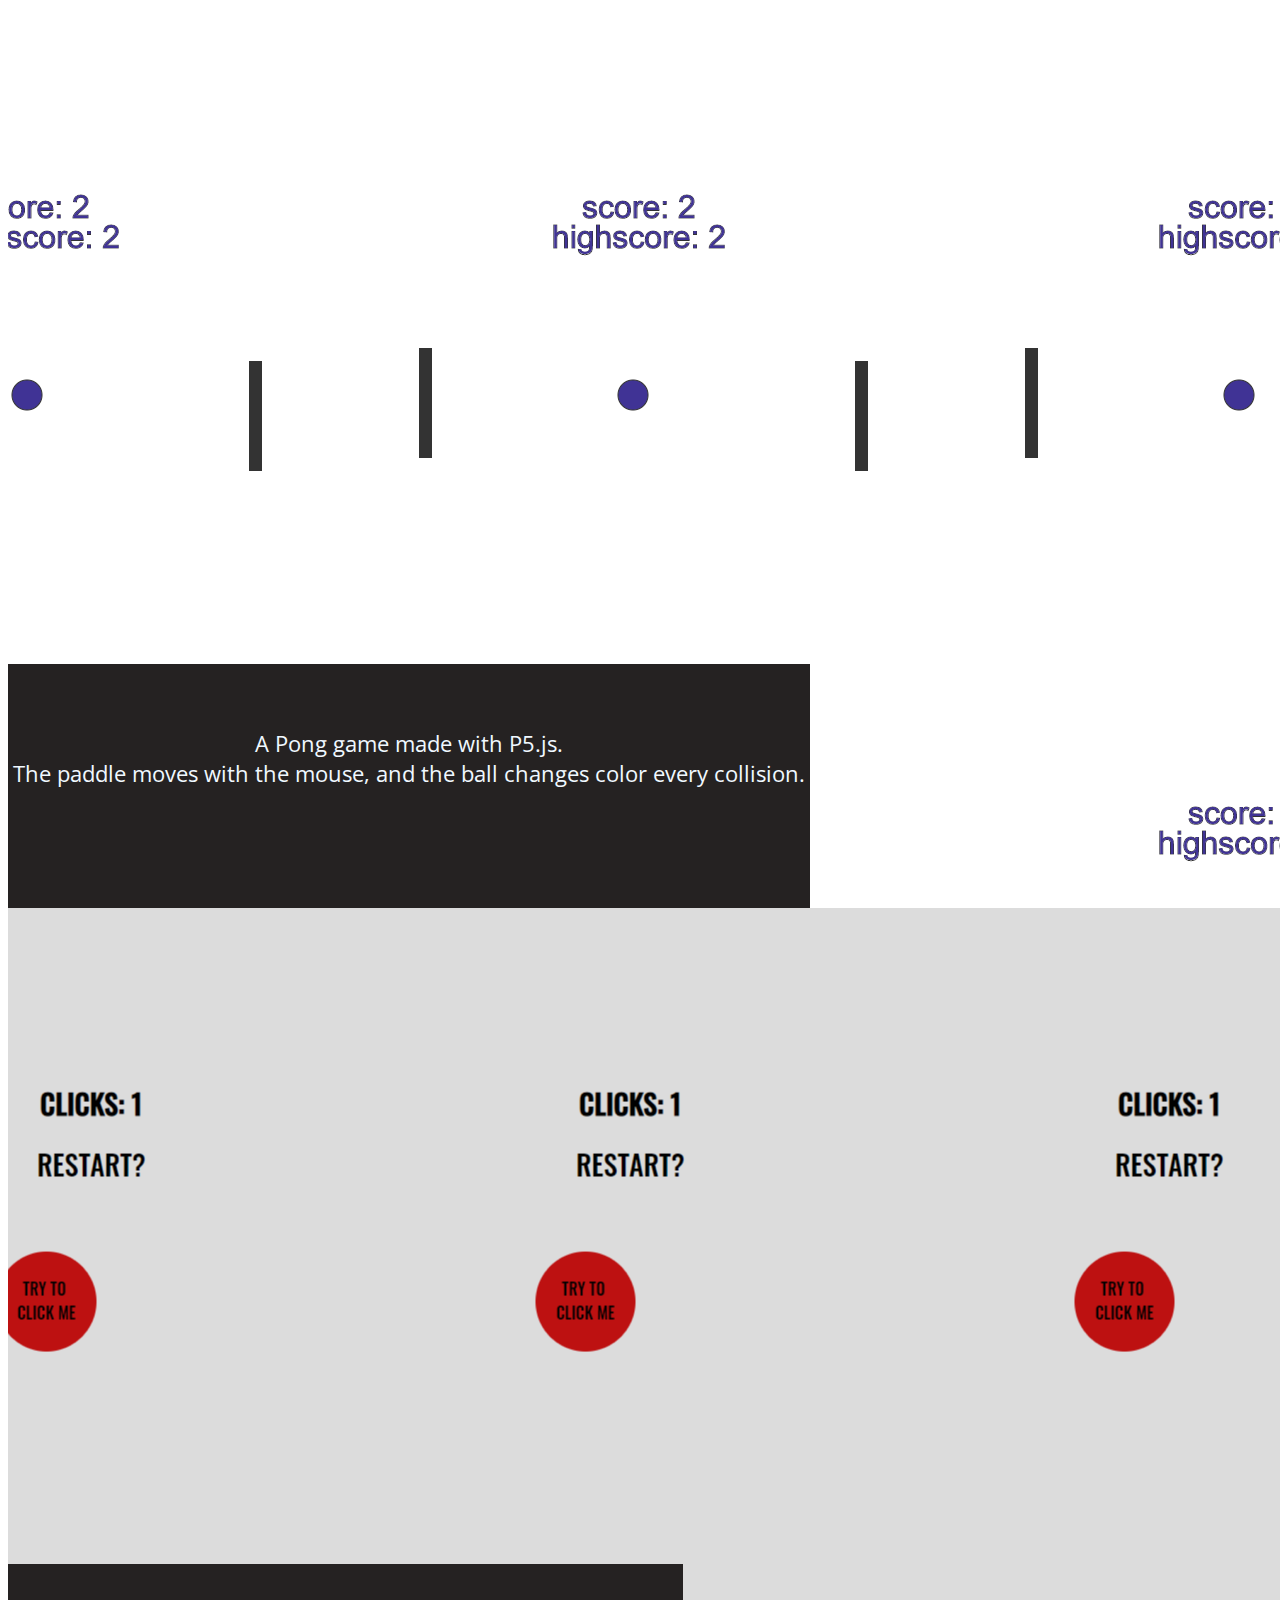
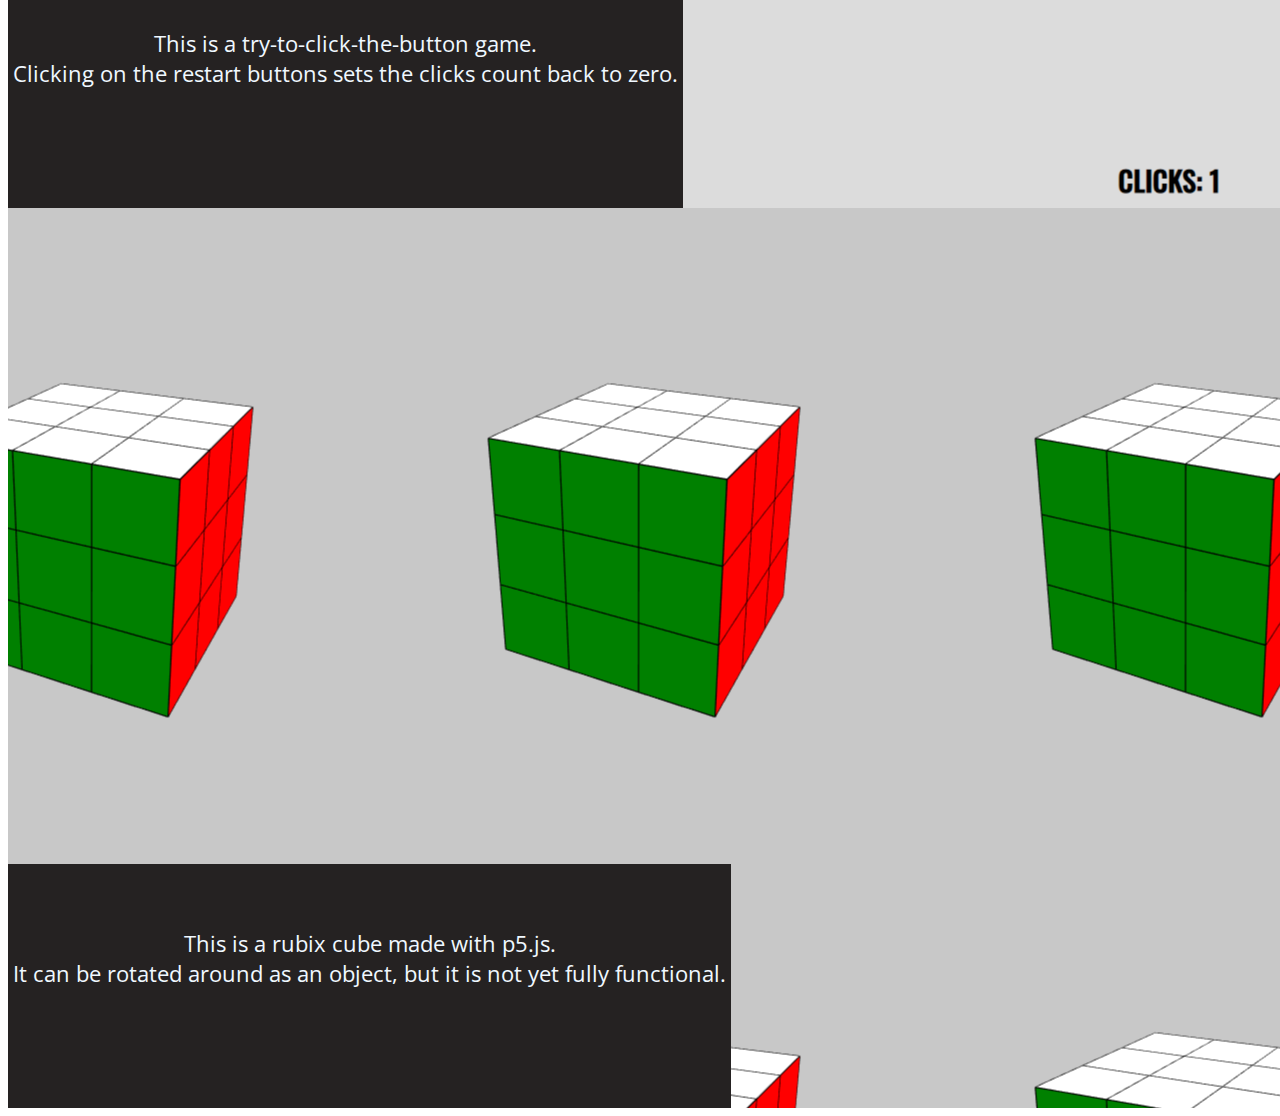
<file: otherPages.html>
<!DOCTYPE html>
<html lang="en">
  <head>
    <meta charset="UTF-8" />
    <meta name="viewport" content="width=device-width, initial-scale=1.0" />
    <link
      rel="stylesheet"
      href="https://stackpath.bootstrapcdn.com/bootstrap/4.5.0/css/bootstrap.min.css"
      integrity="sha384-9aIt2nRpC12Uk9gS9baDl411NQApFmC26EwAOH8WgZl5MYYxFfc+NcPb1dKGj7Sk"
      crossorigin="anonymous"
    />
    <link
      href="https://fonts.googleapis.com/css2?family=Montserrat:wght@600&family=Open+Sans:wght@300&display=swap"
      rel="stylesheet"
    />
    <link rel="stylesheet" href="otherPages.css" />
    <title>Document</title>
  </head>
  <body>
    <div class="row no-gutters">
      <div class="col-12 col-md-4">
        <a href="https://borbalagera.github.io/bounceP5js/bouncer.html"
          ><div id="zoomie1">
            <div class="protransparentbg">
              <p class="bottom">
                A Pong game made with P5.js. <br />The paddle moves with the
                mouse, and the ball changes color every collision.
              </p>
            </div>
          </div>
        </a>
      </div>

      <div class="col-12 col-md-4">
        <a href="https://borbalagera.github.io/hoverGame/hoverGame.html">
          <div id="zoomie2">
            <div class="protransparentbg">
              <p class="bottom">
                This is a try-to-click-the-button game. <br />Clicking on the
                restart buttons sets the clicks count back to zero.
              </p>
            </div>
          </div>
        </a>
      </div>

      <div class="col-12 col-md-4">
        <a href="https://borbalagera.github.io/rubixcube/"><div id="zoomie3">
          <div class="protransparentbg">
            
              <p class="bottom">
                This is a rubix cube made with p5.js. <br />
                It can be rotated around as an object, but it is not yet fully
                functional.
              </p>
          </div>
        </div>
      </div>
    </a></div>
    <script
      src="https://code.jquery.com/jquery-3.5.1.slim.min.js"
      integrity="sha384-DfXdz2htPH0lsSSs5nCTpuj/zy4C+OGpamoFVy38MVBnE+IbbVYUew+OrCXaRkfj"
      crossorigin="anonymous"
    ></script>
    <script
      src="https://cdn.jsdelivr.net/npm/popper.js@1.16.0/dist/umd/popper.min.js"
      integrity="sha384-Q6E9RHvbIyZFJoft+2mJbHaEWldlvI9IOYy5n3zV9zzTtmI3UksdQRVvoxMfooAo"
      crossorigin="anonymous"
    ></script>
    <script
      src="https://stackpath.bootstrapcdn.com/bootstrap/4.5.0/js/bootstrap.min.js"
      integrity="sha384-OgVRvuATP1z7JjHLkuOU7Xw704+h835Lr+6QL9UvYjZE3Ipu6Tp75j7Bh/kR0JKI"
      crossorigin="anonymous"
    ></script>
  </body>
</html>
</file>
<file: otherPages.css>
html,
body {
  width: 100%;
  overflow-x: hidden;
}

a {
  background-color: inherit;
}

.quarter {
  width: 33.33%;
  height: 100%;
  float: left;
}

.contents {
  height: 50%;
  width: 100%;
}

.bottom {
  font-family: "Open Sans", sans-serif;
  text-align: center;
  height: 20%;
  color: aliceblue;
  font-size: 22px;
  position: absolute;
  margin-bottom: 0px;
  bottom: 0px;
  padding-top: 5%;
  padding-left: 5px;
  padding-right: 5px;
  left: 0px;
  background: rgb(37, 34, 34);
}

#zoomie1 {
  -webkit-transition: all 2s ease-in-out;
  -moz-transition: all 2s ease-in-out;
  -o-transition: all 2s ease-in-out;
  -ms-transition: all 2s ease-in-out;
  transition: all 2s ease-in-out;
  height: 100vh;
  width: 100%;
  position: relative;
  overflow: hidden;
}

#zoomie1:before {
  content: " ";
  position: absolute;
  top: 0px;
  left: 0px;
  width: 100%;
  height: 100%;
  background-image: url(./pong.png);
  background-position: center center;
}

#zoomie1:hover:before {
  webkit-transform: scale(1.04);
  -moz-transform: scale(1.04);
  -o-transform: scale(1.04);
  -ms-transform: scale(1.04);
  transform: scale(1.04);
  -webkit-transition: all 2s ease-in-out;
  -moz-transition: all 2s ease-in-out;
  -o-transition: all 2s ease-in-out;
  -ms-transition: all 2s ease-in-out;
  transition: all 2s ease-in-out;
}

#zoomie2 {
  -webkit-transition: all 2s ease-in-out;
  -moz-transition: all 2s ease-in-out;
  -o-transition: all 2s ease-in-out;
  -ms-transition: all 2s ease-in-out;
  transition: all 2s ease-in-out;
  height: 100vh;
  width: 100%;
  position: relative;
  overflow: hidden;
}

#zoomie2:before {
  content: " ";
  position: absolute;
  top: 0px;
  left: 0px;
  width: 100%;
  height: 100%;
  background-image: url(./hoverGAME.png);
  background-position: center center;
}

#zoomie2:hover:before {
  webkit-transform: scale(1.04);
  -moz-transform: scale(1.04);
  -o-transform: scale(1.04);
  -ms-transform: scale(1.04);
  transform: scale(1.04);
  -webkit-transition: all 2s ease-in-out;
  -moz-transition: all 2s ease-in-out;
  -o-transition: all 2s ease-in-out;
  -ms-transition: all 2s ease-in-out;
  transition: all 2s ease-in-out;
}

#zoomie3 {
  -webkit-transition: all 2s ease-in-out;
  -moz-transition: all 2s ease-in-out;
  -o-transition: all 2s ease-in-out;
  -ms-transition: all 2s ease-in-out;
  transition: all 2s ease-in-out;
  height: 100vh;
  width: 100%;
  position: relative;
  overflow: hidden;
}

#zoomie3:before {
  content: " ";
  position: absolute;
  top: 0px;
  left: 0px;
  width: 100%;
  height: 100%;
  background-image: url(./Untitled.png);
  background-position: center center;
}

#zoomie3:hover:before {
  webkit-transform: scale(1.04);
  -moz-transform: scale(1.04);
  -o-transform: scale(1.04);
  -ms-transform: scale(1.04);
  transform: scale(1.04);
  -webkit-transition: all 2s ease-in-out;
  -moz-transition: all 2s ease-in-out;
  -o-transition: all 2s ease-in-out;
  -ms-transition: all 2s ease-in-out;
  transition: all 2s ease-in-out;
}
</file>
